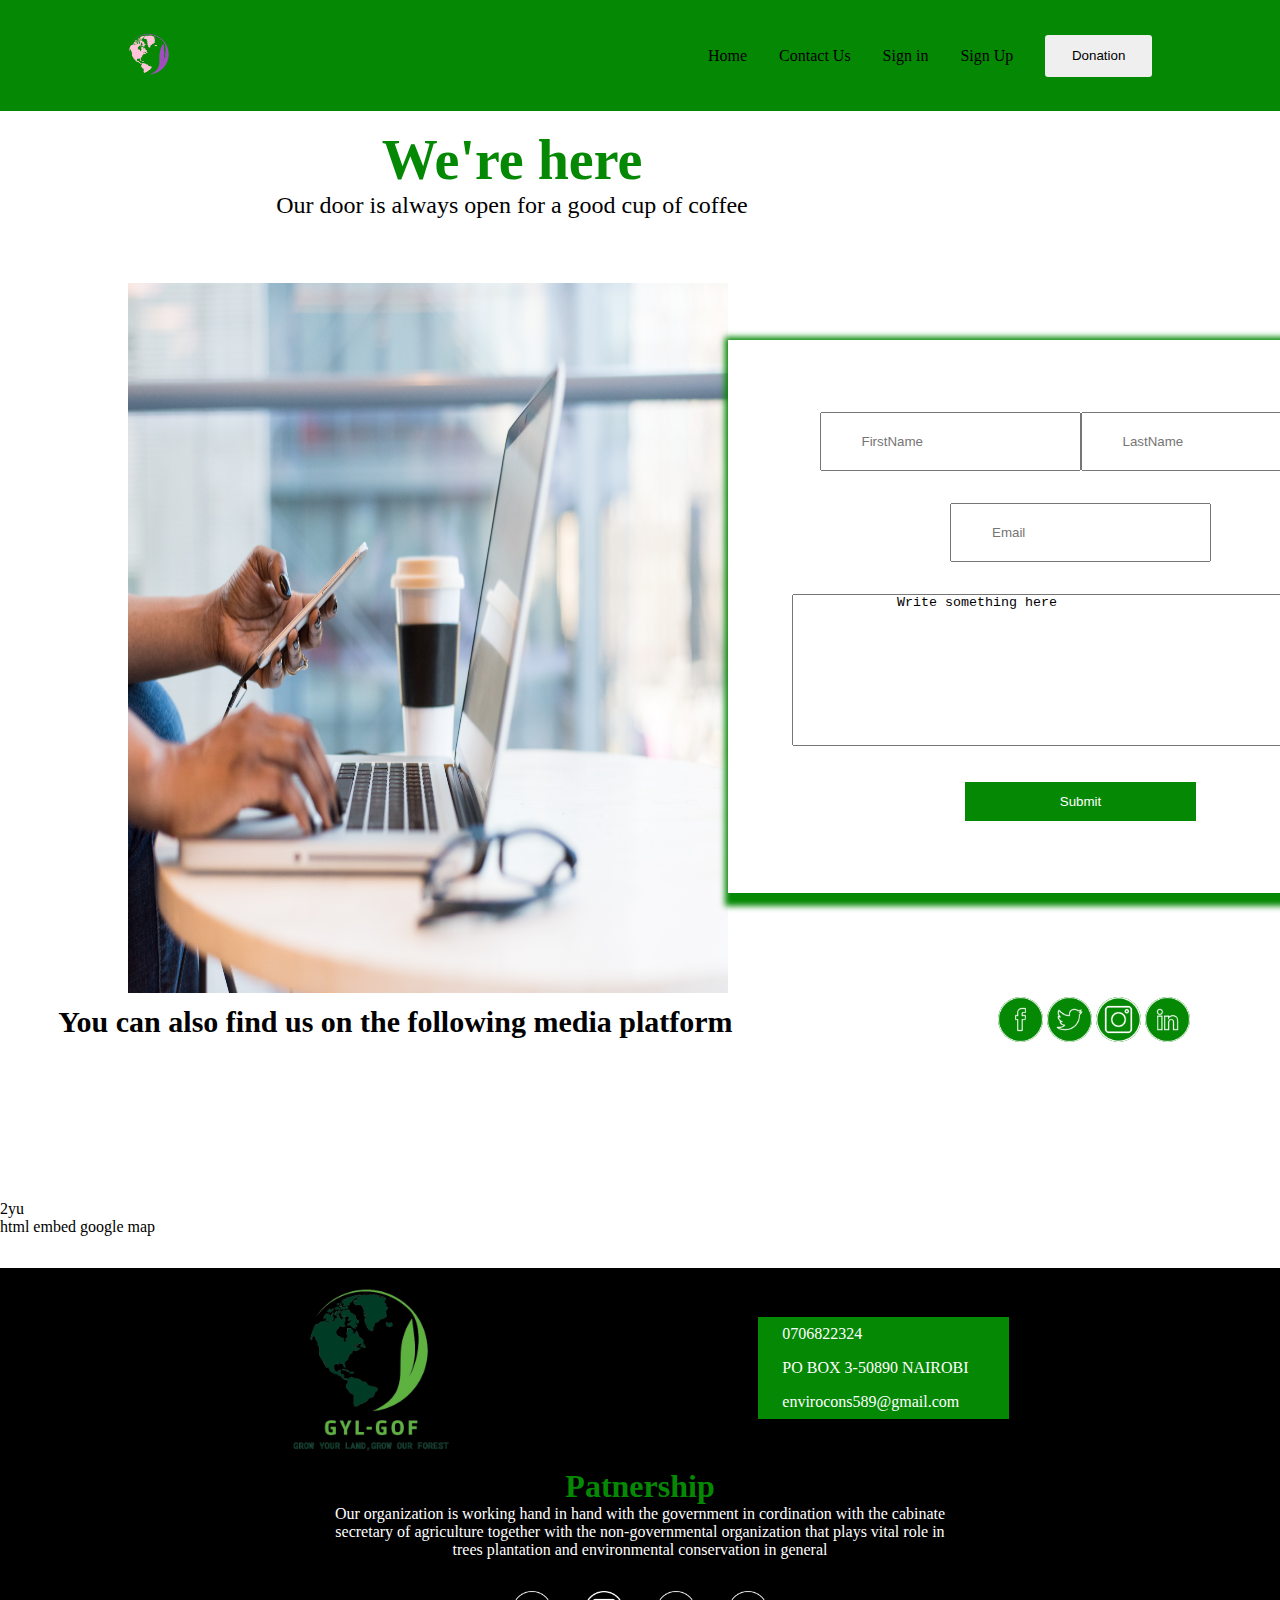
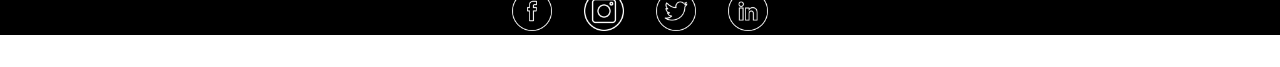
<file: contact-us.html>
<!DOCTYPE html>
<html lang="en">
  <head>
    <link rel="stylesheet" href="https://cdnjs.cloudflare.com/ajax/libs/font-awesome/6.4.0/css/all.min.css" integrity="sha512-iecdLmaskl7CVkqkXNQ/ZH/XLlvWZOJyj7Yy7tcenmpD1ypASozpmT/E0iPtmFIB46ZmdtAc9eNBvH0H/ZpiBw==" crossorigin="anonymous" referrerpolicy="no-referrer" />
    <link rel="stylesheet" href="css/style.css" />
    <meta charset="UTF-8" />
    <meta http-equiv="X-UA-Compatible" content="IE=edge" />
    <meta name="viewport" content="width=device-width, initial-scale=1.0" />
    <title>Contact US</title>
  </head>

  <body>
    <nav class="nav">
      <div class="container">
        <div class="nav__container">
          <div class="nav__left">
            <ul>
              <li class="logo">
                <a href="Logo"
                  ><img
                    src="images/logo2.png"
                    alt="this is a company logo"
                    width="40%"
                /></a>
              </li>
            </ul>
          </div>
          <div class="nav__right">
            <ul>
              <li><a href="index.html">Home</a></li>
              <li><a href="contact-us.html">Contact Us</a></li>
              <li><a href="signin.html">Sign in</a></li>
              <li><a href="sign-up.html">Sign Up</a></li>
              <li>
                <button class="nav__button"><a href="">Donation</a></button>
              </li>
            </ul>
          </div>
        </div>
      </div>
    </nav>

    <section class="contact">
      <div class="flex-item-container">
        <div class="contact__heading">
          <h2>We're here</h2>
          <p>Our door is always open for a good cup of coffee</p>
        </div>
        <div class="contact__container">
          <div class="contact__container__left">
            <img
              src="images/coffee.jpg"
              width="600px"
              height="710px"
              alt="a person taking coffee"/>
          </div>
          <div class="contact__container__right">
            <div class="contact__container__right__row">
              <input placeholder="FirstName" />
              <input placeholder="LastName" />
            </div>
            <div class="contact__container__right-email">
              <input placeholder="Email" />
            </div>
            <div class="contact__container__right-textarea">
              <textarea name="textarea" rows="10" cols="70">
             Write something here
            </textarea>
          </div>
          <button>Submit</button>
        </div>
      </div>
      
    </div>
     <div class="media-platforms">
      <p><strong>You can also find us on the following media platform</strong></p> 
      <i class="fa-thin fa-arrow-right"></i>
      <div class="media-platforms__icons">
          <img src="./images/facebook.png" width="45px" alt="facebook">
          <img src="./images/twitter.png" width="45px" alt="twitter">
          <img src="./images/instagram.png" width="45px" alt="instagram"> 
          <img src="./images/linkedIn.png" width="45px" alt="linkedIn"> 
       </div>
       </div>


       <div class="contact__map"><div class="gmap_canvas"><iframe width="100%" height="100%" id="gmap_canvas" src="https://maps.google.com/maps?q=yaya center&t=&z=15&ie=UTF8&iwloc=&output=embed" frameborder="0" scrolling="no" marginheight="0" marginwidth="0"></iframe><a href="https://2yu.co">2yu</a><br><style>.mapouter{position:relative;text-align:right;height:100%;width:100%;}</style><a href="https://embedgooglemap.2yu.co/">html embed google map</a><style>.gmap_canvas {overflow:hidden;background:none!important;height:100%;width:100%;}</style></div></div>
      </div>

    </section>
    <section class="footer">
      <div class="container">
        <div class="footer__container">
          <img src="images/logo.png" alt="image" width="200">
          <ul>
            <li>
              <i class="fa-solid fa-phone"></i>
             <p> 0706822324</p>
            </li>
            <li>
              <i class="fa-solid fa-location-dot"></i>
             <p> PO BOX 3-50890 NAIROBI</p>
            </li>
           <li>
            <i class="fa-solid fa-envelope"></i>
             <p> envirocons589@gmail.com</p>
            </li>
          </ul>
          </div>
          <div class="footer__container__patnership"> 
               <h4>Patnership</h4>
          <p>Our organization is working hand in hand with the government in cordination with the cabinate secretary of agriculture together with the non-governmental organization that plays vital role in trees plantation and environmental conservation in general</p>
          <ul>
            <li><a href=""></a><img src="images/facebook.png" alt="this is facebook image" width="40"></li>
            <li><a href=""></a><img src="images/instagram.png" alt="this is instagram image" width="40"></li>
            <li><a href=""></a><img src="images/twitter.png" alt="this is twitter image" width="40"></li>
            <li><a href=""></a><img src="images/linkedIn.png" alt="this is link image" width="40"></li>
          </ul>
        </div>
      
        </div>
      </div>
       </section>
      
  </div>
  </body>
</html>
</file>
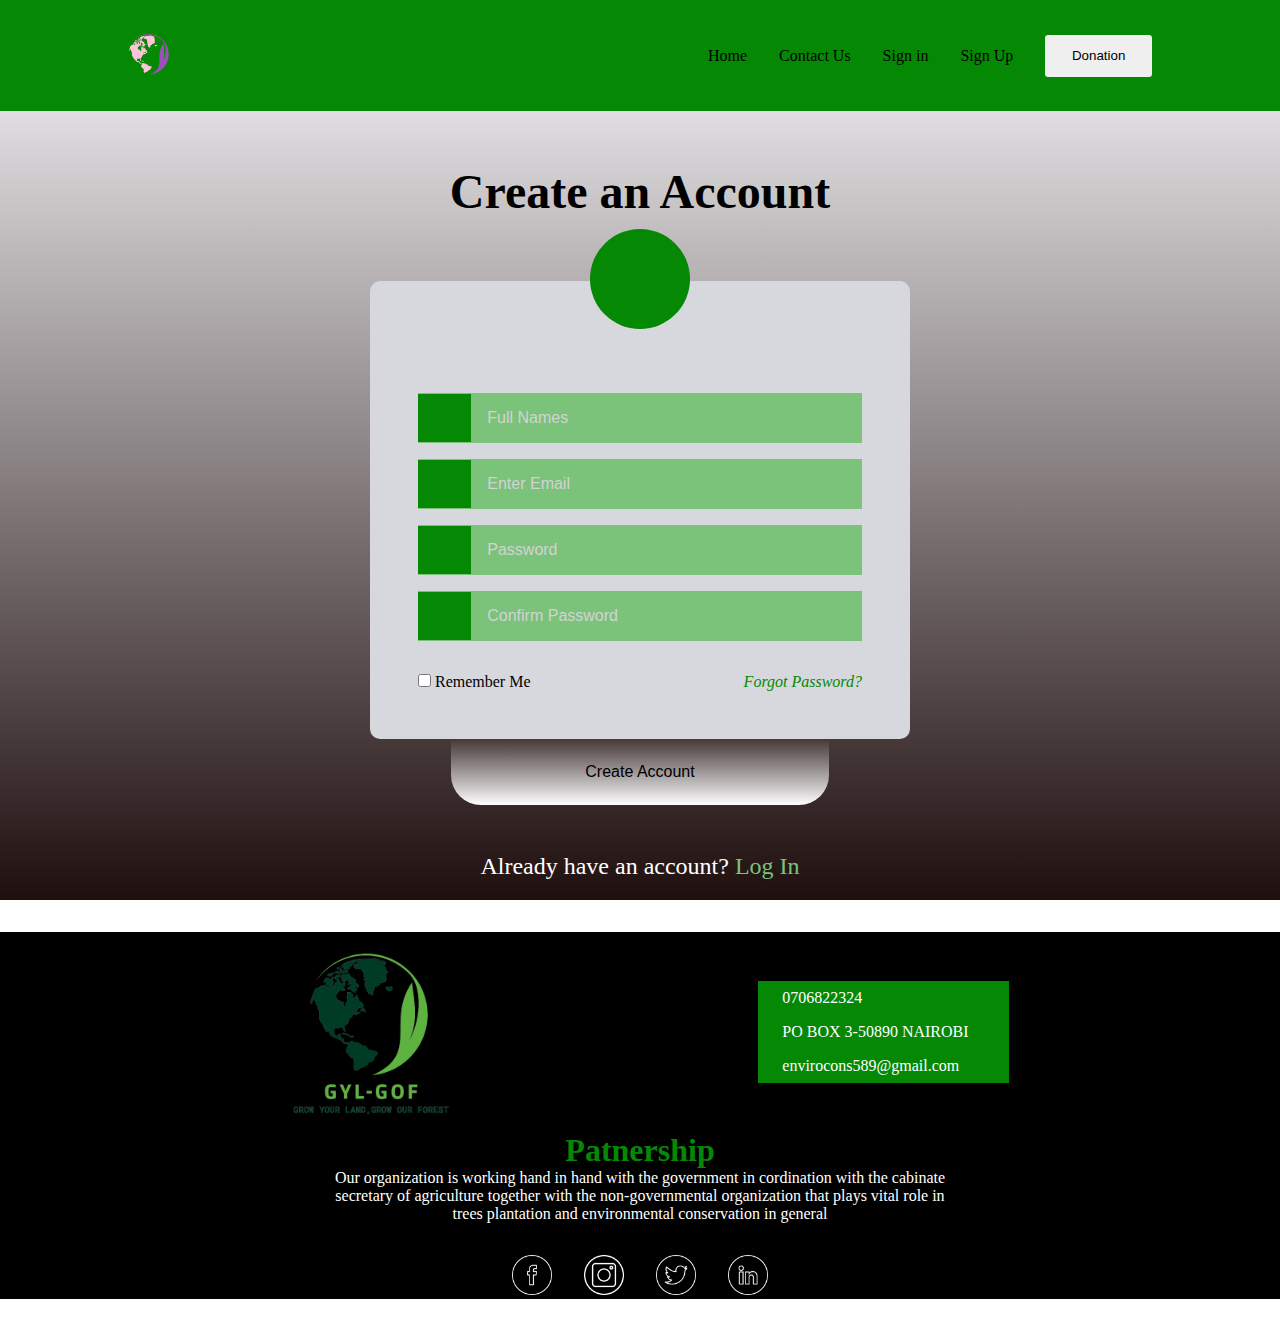
<file: sign-up.html>
<!DOCTYPE html>
<html lang="en">
  <head>
    <link rel="stylesheet" href="https://cdnjs.cloudflare.com/ajax/libs/font-awesome/6.4.0/css/all.min.css" integrity="sha512-iecdLmaskl7CVkqkXNQ/ZH/XLlvWZOJyj7Yy7tcenmpD1ypASozpmT/E0iPtmFIB46ZmdtAc9eNBvH0H/ZpiBw==" crossorigin="anonymous" referrerpolicy="no-referrer" />
    <meta charset="UTF-8" />
    <meta http-equiv="X-UA-Compatible" content="IE=edge" />
    <meta name="viewport" content="width=device-width, initial-scale=1.0" />
    <link rel="stylesheet" href="css/style.css" />
    <link
      rel="stylesheet"
      href="https://cdnjs.cloudflare.com/ajax/libs/font-awesome/6.4.0/css/all.min.css"
      integrity="sha512-iecdLmaskl7CVkqkXNQ/ZH/XLlvWZOJyj7Yy7tcenmpD1ypASozpmT/E0iPtmFIB46ZmdtAc9eNBvH0H/ZpiBw=="
      crossorigin="anonymous"
      referrerpolicy="no-referrer"
    />
    <title>Document</title>
  </head>
  <body>
    <nav class="nav">
      <div class="container">
        <div class="nav__container">
          <div class="nav__left">
            <ul>
              <li class="logo">
                <a href="Logo"
                  ><img
                    src="images/logo2.png"
                    alt="this is a company logo"
                    width="40%"
                /></a>
              </li>
            </ul>
          </div>
          <div class="nav__right">
            <ul>
              <li><a href="index.html">Home</a></li>
              <li><a href="contact-us.html">Contact Us</a></li>
              <li><a href="signin.html">Sign in</a></li>
              <li><a href="sign-up.html">Sign Up</a></li>
              <li>
                <button class="nav__button"><a href="">Donation</a></button>
              </li>
            </ul>
          </div>
        </div>
      </div>
    </nav>
    <section class="signup">
      <h1>Create an Account</h1>
      <div class="signup__section">
        <div class="signup__container">
          <div class="signup__profile__container">
            <div class="signup__profile">
              <i class="fa-regular fa-user fa-3x" style="color: #ffffff"></i>
            </div>
          </div>
          <div class="signup__form">
            <div class="signup__details">
              <div class="signup__icon">
                <i class="fa-solid fa-user" style="color: #ffffff"></i>
              </div>

              <input type="text" placeholder="Full Names" />
            </div>
            <div class="signup__details">
              <div class="signup__icon">
                <i class="fa-solid fa-envelope" style="color: #ffffff"></i>
              </div>

              <input type="email" placeholder="Enter Email" />
            </div>
            <div class="signup__details">
              <div class="signup__icon">
                <i class="fa-solid fa-lock" style="color: #ffffff"></i>
              </div>
              <input type="password" placeholder="Password" />
            </div>
            <div class="signup__details">
              <div class="signup__icon">
                <i class="fa-solid fa-lock" style="color: #ffffff"></i>
              </div>
              <input type="password" placeholder="Confirm Password" />
            </div>
            <div class="signup__remember__forget">
              <div class="signup__remember">
                <input type="checkbox" />
                <label>Remember Me</label>
              </div>
              <div class="signup__forget">
                <a href="#">Forgot Password?</a>
              </div>
            </div>
          </div>
          <div class="signup__button">
            <button type="submit"><a href="">Create Account</a></button>
          </div>
        </div>
        <p class="to__signup">Already have an account? <a href="signin.html">Log In</a></p>
      </div>
      
    </section>
    <section class="footer">
      <div class="container">
        <div class="footer__container">
          <img src="images/logo.png" alt="image" width="200">
          <ul>
            <li>
              <i class="fa-solid fa-phone"></i>
             <p> 0706822324</p>
            </li>
            <li>
              <i class="fa-solid fa-location-dot"></i>
             <p> PO BOX 3-50890 NAIROBI</p>
            </li>
           <li>
            <i class="fa-solid fa-envelope"></i>
             <p> envirocons589@gmail.com</p>
            </li>
          </ul>
          </div>
          <div class="footer__container__patnership"> 
               <h4>Patnership</h4>
          <p>Our organization is working hand in hand with the government in cordination with the cabinate secretary of agriculture together with the non-governmental organization that plays vital role in trees plantation and environmental conservation in general</p>
          <ul>
            <li><a href=""></a><img src="images/facebook.png" alt="this is facebook image" width="40"></li>
            <li><a href=""></a><img src="images/instagram.png" alt="this is instagram image" width="40"></li>
            <li><a href=""></a><img src="images/twitter.png" alt="this is twitter image" width="40"></li>
            <li><a href=""></a><img src="images/linkedIn.png" alt="this is link image" width="40"></li>
          </ul>
        </div>
      
        </div>
      </div>
       </section>
      
  </body>
</html>
</file>
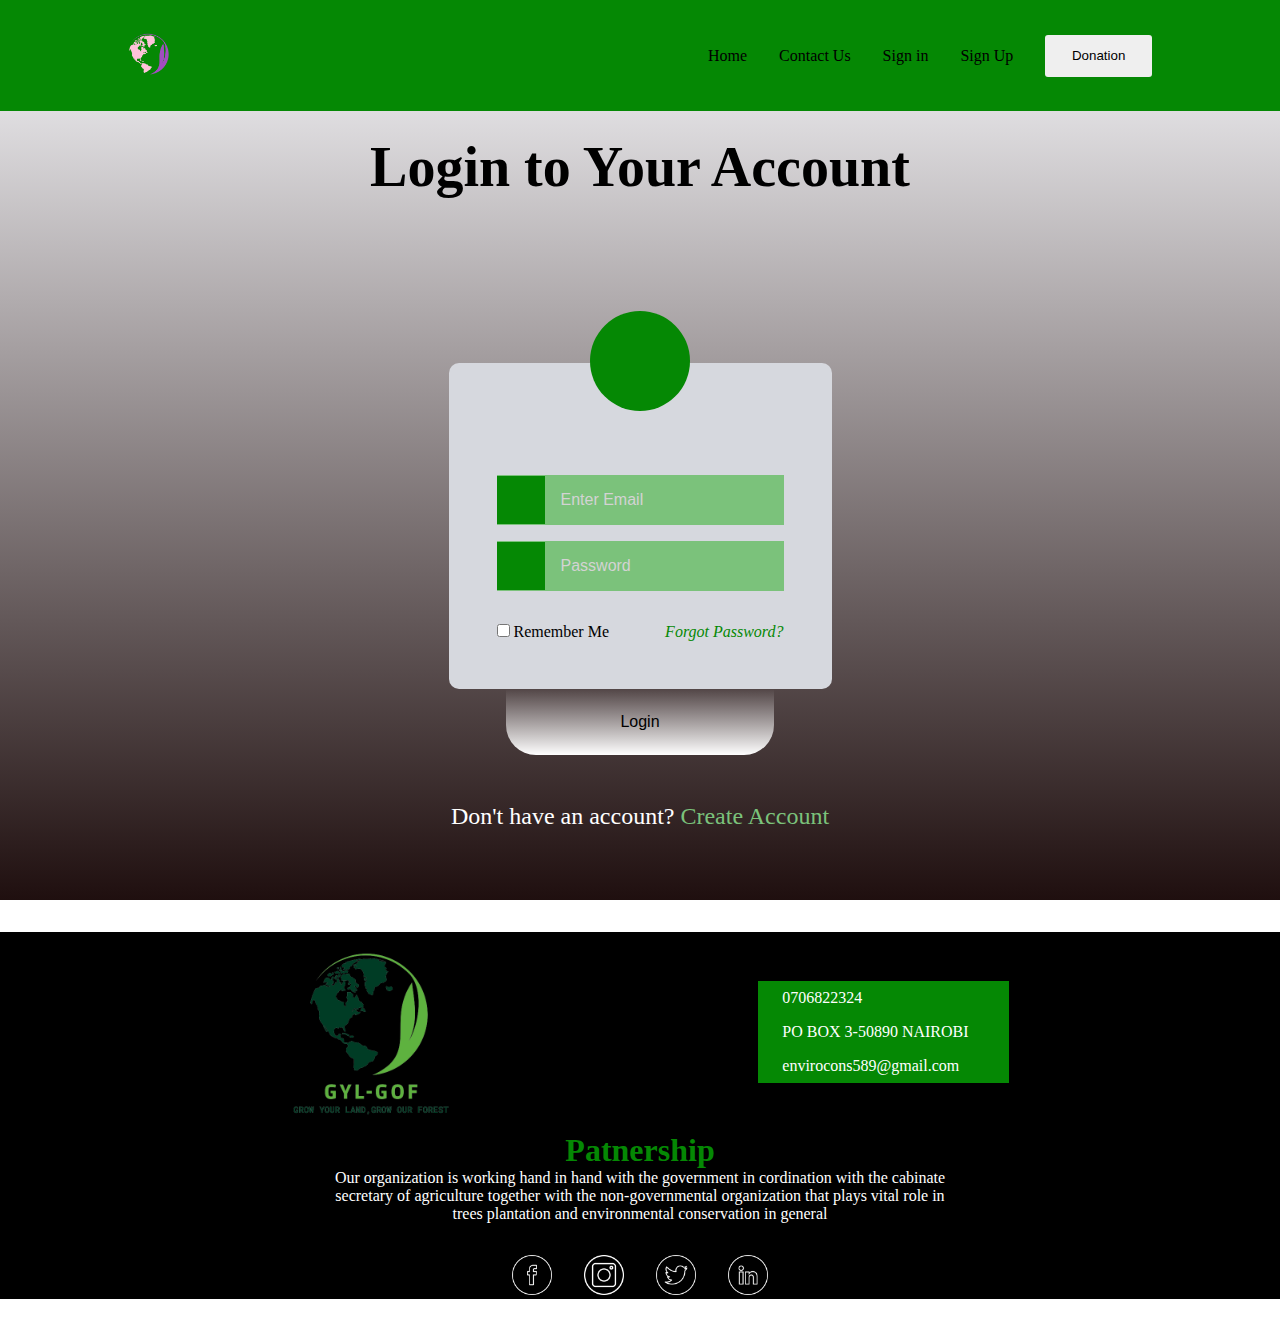
<file: signin.html>
<!DOCTYPE html>
<html lang="en">
  <head>
    <link rel="stylesheet" href="https://cdnjs.cloudflare.com/ajax/libs/font-awesome/6.4.0/css/all.min.css" integrity="sha512-iecdLmaskl7CVkqkXNQ/ZH/XLlvWZOJyj7Yy7tcenmpD1ypASozpmT/E0iPtmFIB46ZmdtAc9eNBvH0H/ZpiBw==" crossorigin="anonymous" referrerpolicy="no-referrer" />
    <meta charset="UTF-8" />
    <meta http-equiv="X-UA-Compatible" content="IE=edge" />
    <meta name="viewport" content="width=device-width, initial-scale=1.0" />
    <link rel="stylesheet" href="css/style.css" />
    <link
      rel="stylesheet"
      href="https://cdnjs.cloudflare.com/ajax/libs/font-awesome/6.4.0/css/all.min.css"
      integrity="sha512-iecdLmaskl7CVkqkXNQ/ZH/XLlvWZOJyj7Yy7tcenmpD1ypASozpmT/E0iPtmFIB46ZmdtAc9eNBvH0H/ZpiBw=="
      crossorigin="anonymous"
      referrerpolicy="no-referrer"
    />
    <title>Document</title>
  </head>
  <body>
    <nav class="nav">
      <div class="container">
        <div class="nav__container">
          <div class="nav__left">
            <ul>
              <li class="logo">
                <a href="Logo"
                  ><img
                    src="images/logo2.png"
                    alt="this is a company logo"
                    width="40%"
                /></a>
              </li>
            </ul>
          </div>
          <div class="nav__right">
            <ul>
              <li><a href="index.html">Home</a></li>
              <li><a href="contact-us.html">Contact Us</a></li>
              <li><a href="signin.html">Sign in</a></li>
              <li><a href="sign-up.html">Sign Up</a></li>
              <li>
                <button class="nav__button"><a href="">Donation</a></button>
              </li>
            </ul>
          </div>
        </div>
      </div>
    </nav>
    <section class="login">
      <h1>Login to Your Account</h1>
      <div class="login__section">
        <div class="login__container">
          <div class="login__profile__container">
            <div class="login__profile">
              <i class="fa-regular fa-user fa-3x" style="color: #ffffff"></i>
            </div>
          </div>
          <div class="login__form">
            <div class="login__details">
              <div class="login__icon">
                <i class="fa-solid fa-envelope" style="color: #ffffff"></i>
              </div>

              <input type="email" placeholder="Enter Email" />
            </div>
            <div class="login__details">
              <div class="login__icon">
                <i class="fa-solid fa-lock" style="color: #ffffff"></i>
              </div>
              <input type="password" placeholder="Password" />
            </div>
            <div class="login__remember__forget">
              <div class="login__remember">
                <input type="checkbox" />
                <label>Remember Me</label>
              </div>
              <div class="login__forget">
                <a href="#">Forgot Password?</a>
              </div>
            </div>
          </div>
          <div class="login__button">
            <button type="submit"><a href="">Login</a></button>
          </div>
        </div>
        <p class="to__signup">Don't have an account? <a href="sign-up.html">Create Account</a></p>
      </div>
      
    </section>
    <section class="footer">
      <div class="container">
        <div class="footer__container">
          <img src="images/logo.png" alt="image" width="200">
          <ul>
            <li>
              <i class="fa-solid fa-phone"></i>
             <p> 0706822324</p>
            </li>
            <li>
              <i class="fa-solid fa-location-dot"></i>
             <p> PO BOX 3-50890 NAIROBI</p>
            </li>
           <li>
            <i class="fa-solid fa-envelope"></i>
             <p> envirocons589@gmail.com</p>
            </li>
          </ul>
          </div>
          <div class="footer__container__patnership"> 
               <h4>Patnership</h4>
          <p>Our organization is working hand in hand with the government in cordination with the cabinate secretary of agriculture together with the non-governmental organization that plays vital role in trees plantation and environmental conservation in general</p>
          <ul>
            <li><a href=""></a><img src="images/facebook.png" alt="this is facebook image" width="40"></li>
            <li><a href=""></a><img src="images/instagram.png" alt="this is instagram image" width="40"></li>
            <li><a href=""></a><img src="images/twitter.png" alt="this is twitter image" width="40"></li>
            <li><a href=""></a><img src="images/linkedIn.png" alt="this is link image" width="40"></li>
          </ul>
        </div>
      
        </div>
      </div>
       </section>
      

  </body>
</html>
</file>
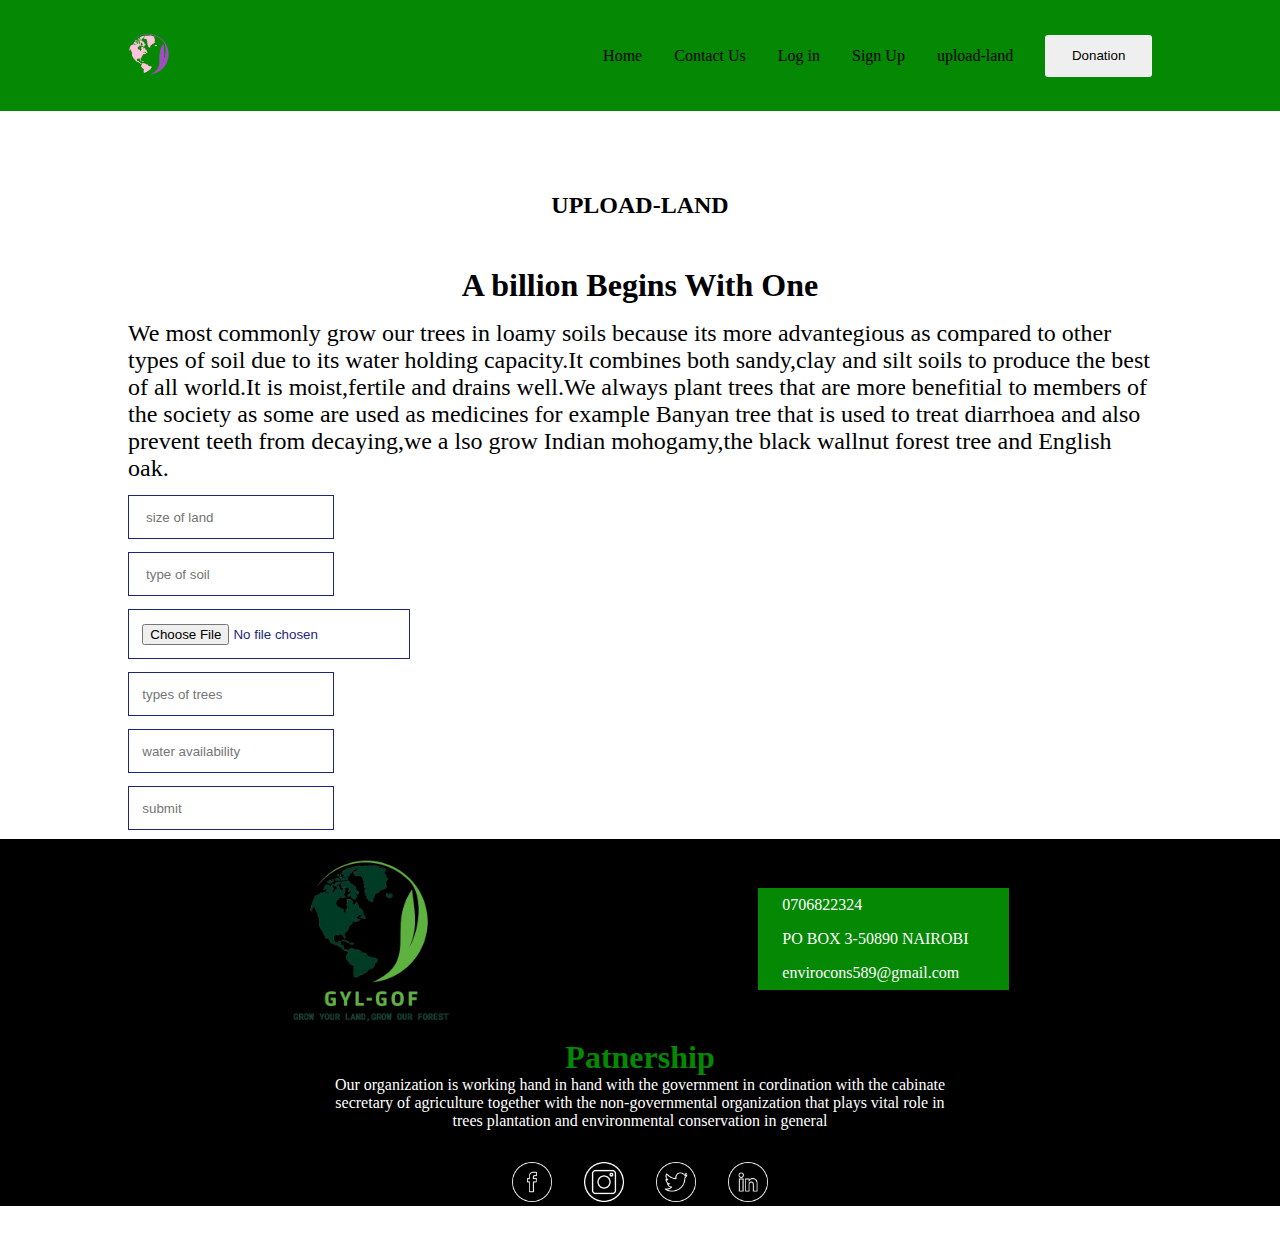
<file: upload-land.html>
<!DOCTYPE html>
<html lang="en">
<head>
    <link rel="stylesheet" href="https://cdnjs.cloudflare.com/ajax/libs/font-awesome/6.4.0/css/all.min.css" integrity="sha512-iecdLmaskl7CVkqkXNQ/ZH/XLlvWZOJyj7Yy7tcenmpD1ypASozpmT/E0iPtmFIB46ZmdtAc9eNBvH0H/ZpiBw==" crossorigin="anonymous" referrerpolicy="no-referrer" />
    <meta charset="UTF-8">
    <meta http-equiv="X-UA-Compatible" content="IE=edge">
    <meta name="viewport" content="width=device-width, initial-scale=1.0">
    <link rel="stylesheet" href="css/style.css" />
    <link rel="preconnect" href="https://fonts.googleapis.com" />
    <link rel="preconnect" href="https://fonts.gstatic.com" crossorigin />
    <link
      href="https://fonts.googleapis.com/css2?family=Noto+Sans:wght@600;700&display=swap"
      rel="stylesheet">
     
  
</head>
<body>
    <nav class="nav">
        <div class="container">
          <div class="nav__container">
            <div class="nav__left">
              <ul>
                <li class="logo">
                  <a href="Logo"
                    ><img
                      src="images/logo2.png"
                      alt="this is a company logo"
                      width="40%"
                  /></a>
                </li>
              </ul>
            </div>
            <div class="nav__right">
              <ul>
                <li><a href="index.html">Home</a></li>
                <li><a href="contact-us.html">Contact Us</a></li>
                <li><a href="signin.html">Log in</a></li>
                <li><a href="sign-up.html">Sign Up</a></li>
                <li><a href="upload-land.html">upload-land</a></li>
                <li>
                  <button class="nav__button"><a href="donation.html">Donation</a></button>
                </li>
              </ul>
            </div>
          </div>
        </div>
      </nav>
  
    <div class="upload-land">
        <h3>UPLOAD-LAND</h3>
              <div class="upload-land__container">
                  <div class="container">
                    <div>
                  <h1>A billion Begins With One</h1>
                  <p>We most commonly grow our trees in loamy soils because its more advantegious as compared to other types of soil due to its water holding capacity.It combines  both sandy,clay and silt soils to produce the best of all world.It is moist,fertile and drains well.We always plant trees that are more benefitial to members of the society as some are used as medicines for example Banyan tree that is used to treat diarrhoea and also prevent teeth from decaying,we a lso grow Indian mohogamy,the black wallnut forest tree and English oak.</p>
                </div>

                <div>
                  <input type="text" placeholder=" size of land">
                  <input type="text" placeholder=" type of soil">
                  <input type="file" placeholder=" upload land">
                  <input type="text" placeholder="types of trees">
                  <input type="text" placeholder="water availability">
                  <input type="text" placeholder="submit">
                </div>
                
              </div>
              </div>
          </div> 
          <section class="footer">
            <div class="container">
              <div class="footer__container">
                <img src="images/logo.png" alt="image" width="200">
                <ul>
                  <li>
                    <i class="fa-solid fa-phone"></i>
                   <p> 0706822324</p>
                  </li>
                  <li>
                    <i class="fa-solid fa-location-dot"></i>
                   <p> PO BOX 3-50890 NAIROBI</p>
                  </li>
                 <li>
                  <i class="fa-solid fa-envelope"></i>
                   <p> envirocons589@gmail.com</p>
                  </li>
                </ul>
                </div>
                <div class="footer__container__patnership"> 
                     <h4>Patnership</h4>
                <p>Our organization is working hand in hand with the government in cordination with the cabinate secretary of agriculture together with the non-governmental organization that plays vital role in trees plantation and environmental conservation in general</p>
                <ul>
                  <li><a href=""></a><img src="images/facebook.png" alt="this is facebook image" width="40"></li>
                  <li><a href=""></a><img src="images/instagram.png" alt="this is instagram image" width="40"></li>
                  <li><a href=""></a><img src="images/twitter.png" alt="this is twitter image" width="40"></li>
                  <li><a href=""></a><img src="images/linkedIn.png" alt="this is link image" width="40"></li>
                </ul>
              </div>
            
              </div>
            </div>
             </section>
</body>
</html>
</file>
<file: css/style.css>
* {
  padding: 0;
  margin: 0;
  box-sizing: border-box;
}

.container {
  margin: 0 auto;
  width: 80%;
}

a {
  color: #000;
  text-decoration: none;
}

.flex-item-container {
  width: 80%;
}

.nav {
  background-color: #058804;
  padding: 2em 0;
  position: fixed;
  width: 100%;
  top: 0;
}
.nav__container {
  display: flex;
  justify-content: space-around;
  align-items: center;
  flex-direction: row;
}
.nav__left {
  width: 10%;
}
.nav__left ul li {
  list-style-type: none;
  color: black;
}
.nav__left ul li a img {
  filter: invert(3);
}
.nav__right {
  width: 90%;
}
.nav__right ul {
  list-style-type: none;
  display: flex;
  justify-content: flex-end;
  align-items: center;
  flex-direction: row;
  gap: 2em;
}
.nav__right ul li {
  list-style-type: none;
  cursor: pointer;
}
.nav__right ul li:hover {
  background-color: #f7c0c6;
  color: #fff;
}
.nav__right button {
  padding: 1em 2em;
  border: none;
  border-radius: 3px;
}

.hero {
  text-align: center;
  gap: 1em;
  gap: 1em;
  gap: 1em;
  background-image: linear-gradient(rgba(0, 0, 0, 0.3), rgb(0, 0, 0)), url("https://raw.githubusercontent.com/kingnov/Environmental-Conservation/development/images/jace.jpg");
  background-repeat: no-repeat;
  height: 80vh;
  width: 100vw;
  display: flex;
  justify-content: center;
  align-items: center;
  flex-direction: column;
}
.hero__content__button--blue {
  padding: 1em;
  border: none;
  border-radius: 5px;
  color: #fff;
  background-color: #1d267d;
}
.hero__content__button--red {
  padding: 1em;
  border: none;
  border-radius: 5px;
  color: #fff;
  background-color: #808080;
  margin: 0 2em;
}
.hero div {
  width: 100%;
  font-family: "Noto Sans", sans-serif;
}
.hero div h1 {
  color: #1d267d;
  font-size: 5rem;
}
.hero div p {
  color: #f7c0c6;
}
.hero h2 {
  color: #fff;
  margin: 2em;
}
.hero button {
  gap: 2em;
}
.hero p {
  color: #000;
}
.hero h3 {
  color: #1d267d;
}
.hero h4 {
  color: #058804;
}

.contact {
  background-color: #fff;
  width: 100%;
}
.contact__heading {
  text-align: center;
  margin-top: 8em;
}
.contact__heading h2 {
  font-size: 3.5rem;
  color: #058804;
}
.contact__heading p {
  font-size: 1.5rem;
}
.contact__container {
  display: flex;
  justify-content: space-around;
  align-items: center;
  flex-direction: row;
}
.contact__container__left {
  margin-top: 4em;
}
.contact__container__left img {
  margin-left: 8em;
}
.contact__container__right {
  display: flex;
  justify-content: space-around;
  align-items: center;
  flex-direction: row;
  box-shadow: 4px 4px 5px 6px #058804;
  padding: 5.5em 2em;
  display: flex;
  justify-content: space-around;
  align-items: center;
  flex-direction: row;
  flex-direction: column;
  box-shadow: 5px 5px 6px 8px #058804;
  padding: 4.5em 4em;
  gap: 2em;
  margin-top: 1em;
}
.contact__container__right__row {
  display: flex;
  justify-content: space-between;
  align-items: center;
  flex-direction: row;
}
.contact__container__right-email input {
  width: 100%;
}
.contact__container__right-textarea {
  width: 100%;
}
.contact__container__right button {
  padding: 0.9em 2em;
  width: 40%;
  margin: 0 auto;
  border: none;
  background-color: #058804;
  color: #fff;
}
.contact__container input {
  padding: 1.5em 3em;
}

.media-platforms {
  display: flex;
  justify-content: space-around;
  align-items: center;
  flex-direction: row;
}
.media-platforms p {
  font-size: 30px;
}
.media-platforms__icons {
  margin: 0 2em;
}
.media-platforms img {
  background-color: #058804;
  border-radius: 2em;
}

.objective {
  margin: 2em 0;
}
.objective h4 {
  text-align: center;
  border-bottom: 1em;
  color: #058804;
  font-size: 2rem;
  margin: 2em;
}
.objective__container {
  display: flex;
  justify-content: space-between;
  align-items: flex-start;
  flex-direction: row;
}
.objective__container__center {
  width: 70%;
  margin: 0 auto;
}
.objective__card {
  width: 30%;
  box-shadow: 0px 0px 3px #808080;
  height: 55vh;
  padding: 1em;
}
.objective__content {
  padding: 1em;
  text-align: center;
  color: #808080;
}
.objective__content__button {
  padding: 5em;
  background-color: white;
}
.objective__content h3 {
  margin-bottom: 3em;
  color: #058804;
  font-size: 5rem;
}

.programme {
  margin: 2em 0;
  text-align: center;
}
.programme h4 {
  font-size: 2rem;
  margin: 2em 0;
  color: #058804;
}
.programme__container {
  display: flex;
  justify-content: space-between;
  align-items: flex-start;
  flex-direction: row;
}
.programme__container__center {
  width: 70%;
  margin: 0 auto;
}
.programme__card {
  width: 30%;
  box-shadow: 0px 0px 3px #808080;
  height: 55vh;
  padding: 1em;
  margin: 1em;
}
.programme__content {
  padding: 1em;
}

.testimonials {
  margin: 2em 0;
  text-align: center;
}
.testimonials__tittle {
  background-image: linear-gradient(rgba(0, 0, 0, 0.6), rgb(0, 0, 1)), url(https://raw.githubusercontent.com/kingnov/Environmental-Conservation/development/images/pedro.jpg);
  background-attachment: fixed;
}
.testimonials h4 {
  text-align: center;
  font-size: 2rem;
  margin: 2em;
  color: #058804;
}
.testimonials__container {
  display: flex;
  justify-content: space-between;
  align-items: flex-start;
  flex-direction: row;
  gap: 1em;
  padding: 1em;
}
.testimonials__container__center {
  width: 70%;
  margin: 0 auto;
}
.testimonials__container__center__content {
  width: 20%;
}
.testimonials__container__center p {
  width: 50%;
}
.testimonials__container__content {
  text-align: center;
}
.testimonials__container__content p {
  color: #fff;
}
.testimonials__container__content img {
  border-radius: 60%;
  width: 200px;
  height: 200px;
}

.footer {
  background-color: #000;
  margin: 2em 0;
}
.footer__container {
  display: flex;
  justify-content: space-around;
  align-items: center;
  flex-direction: row;
}
.footer__container ul {
  list-style-type: none;
  background-color: #058804;
}
.footer__container ul li {
  color: #fff;
  padding: 0.5em;
  margin-right: 2em;
  display: flex;
  justify-content: flex-start;
  align-items: center;
  flex-direction: row;
  gap: 1em;
}
.footer__container__patnership h4 {
  color: #fff;
  font-size: 2rem;
}
.footer__container__patnership p {
  color: #fff;
}
.footer__container__patnership ul {
  display: flex;
  justify-content: center;
  align-items: row;
  flex-direction: row;
  margin-top: 2em;
  gap: 2em;
  list-style-type: none;
  text-align: center;
}
.footer__container__patnership ul li a img {
  filter: brightness(0);
}
.footer__container__patnership h4 {
  text-align: center;
  color: #058804;
}
.footer__container__patnership p {
  text-align: center;
  margin: 0 auto;
  width: 60%;
}

.upload-land h3 {
  text-align: center;
  margin-top: 1.5rem;
  font-size: 1.5rem;
  color: #000;
  margin-top: 8em;
  margin-bottom: 2em;
}
.upload-land__container {
  justify-content: column;
  align-items: center;
  display: flex;
  flex-direction: column;
  width: 100vw;
  height: 60vh;
  background-image: url(https://raw.githubusercontent.com/kingnov/Environmental-Conservation/development/images/zoe.jpg);
}
.upload-land__container h1 {
  text-align: center;
  margin-bottom: 1rem;
  color: #000;
}
.upload-land__container p {
  width: 100%;
  font-size: 1.5em;
  color: #000;
  border-bottom: 1em;
}
.upload-land__container input {
  padding: 1em;
  border-bottom: 1em;
  color: #1d267d;
  display: block;
  margin-top: 1em;
  border: 1px solid #1d267d;
  outline: none;
}

.signup {
  background-image: linear-gradient(to bottom, rgba(245, 246, 252, 0.52), rgba(20, 3, 3, 0.951)), url("https://raw.githubusercontent.com/kingnov/Environmental-Conservation/development/images/thom-holmes-ClY4mpcnRXw-unsplash.jpg");
  background-repeat: no-repeat;
  background-size: cover;
  height: 100vh;
  justify-content: center;
  align-items: center;
  display: flex;
  flex-direction: column;
}
.signup h1 {
  font-size: 3rem;
  margin-bottom: 0.2em;
  margin-top: 4em;
}
.signup__section {
  justify-content: center;
  align-items: center;
  display: flex;
  flex-direction: column;
}
.signup__section .to__signup {
  color: #fff;
  margin: 2em 0;
  font-size: 1.5rem;
}
.signup__section .to__signup a {
  color: #7bc27b;
}
.signup__container {
  width: 100%;
}
.signup__profile {
  background-color: #058804;
  padding: 2em;
  border-radius: 50%;
  width: 100px;
  height: 100px;
  justify-content: center;
  align-items: center;
  display: flex;
  flex-direction: column;
}
.signup__profile__container {
  display: flex;
  justify-content: center;
  align-items: center;
  flex-direction: row;
}
.signup__form {
  margin-top: -3em;
  background-color: #d6d8de;
  border-radius: 10px;
  padding: 7em 3em 3em 3em;
  width: 60vh;
}
.signup__details {
  display: flex;
  justify-content: flex-start;
  align-items: center;
  flex-direction: row;
  background-color: #7bc27b;
  margin-bottom: 1em;
}
.signup__details input {
  padding: 1em;
  border: none;
  background-color: transparent;
  width: 88%;
  color: white;
  font-size: 1rem;
}
.signup__details input:focus {
  outline: none;
}
.signup__details input::-moz-placeholder {
  color: lightgray;
}
.signup__details input::placeholder {
  color: lightgray;
}
.signup__icon {
  background-color: #058804;
  width: 12%;
  padding: 1.5em;
}
.signup__remember__forget {
  display: flex;
  justify-content: space-between;
  align-items: center;
  flex-direction: row;
  margin-top: 2em;
}
.signup__forget {
  font-style: italic;
  display: flex;
  justify-content: flex-end;
  align-items: center;
  flex-direction: row;
}
.signup__forget a {
  color: #058804;
}
.signup__button {
  background-image: linear-gradient(transparent, white);
  width: 70%;
  margin: 0 auto;
  text-align: center;
  border-radius: 0 0 30px 30px;
  cursor: pointer;
}
.signup__button:hover {
  background-image: linear-gradient(transparent, #7bc27b);
}
.signup__button:hover button a {
  color: #fff;
}
.signup__button button {
  padding: 1.5em 3em;
  border: none;
  font-size: 1rem;
  background-color: transparent;
  cursor: pointer;
}

.login {
  background-image: linear-gradient(to bottom, rgba(245, 246, 252, 0.52), rgba(20, 3, 3, 0.951)), url("https://raw.githubusercontent.com/kingnov/Environmental-Conservation/development/images/nadine-marfurt-DMvLtqwQ46Q-unsplash.jpg");
  background-repeat: no-repeat;
  background-size: cover;
  height: 100vh;
  justify-content: center;
  align-items: center;
  display: flex;
  flex-direction: column;
}
.login h1 {
  font-size: 3.5rem;
  margin-bottom: 2em;
  margin-top: 2em;
}
.login__section {
  justify-content: center;
  align-items: center;
  display: flex;
  flex-direction: column;
}
.login__section .to__signup {
  color: #fff;
  margin: 2em 0;
  font-size: 1.5rem;
}
.login__section .to__signup a {
  color: #7bc27b;
}
.login__container {
  width: 100%;
}
.login__profile {
  background-color: #058804;
  padding: 2em;
  border-radius: 50%;
  width: 100px;
  height: 100px;
  justify-content: center;
  align-items: center;
  display: flex;
  flex-direction: column;
}
.login__profile__container {
  display: flex;
  justify-content: center;
  align-items: center;
  flex-direction: row;
}
.login__form {
  margin-top: -3em;
  background-color: #d6d8de;
  border-radius: 10px;
  padding: 7em 3em 3em 3em;
  width: 100%;
}
.login__details {
  display: flex;
  justify-content: flex-start;
  align-items: center;
  flex-direction: row;
  background-color: #7bc27b;
  margin-bottom: 1em;
}
.login__details input {
  padding: 1em;
  border: none;
  background-color: transparent;
  width: 88%;
  color: white;
  font-size: 1rem;
}
.login__details input:focus {
  outline: none;
}
.login__details input::-moz-placeholder {
  color: lightgray;
}
.login__details input::placeholder {
  color: lightgray;
}
.login__icon {
  background-color: #058804;
  width: 12%;
  padding: 1.5em;
}
.login__remember__forget {
  display: flex;
  justify-content: space-between;
  align-items: center;
  flex-direction: row;
  margin-top: 2em;
}
.login__forget {
  font-style: italic;
  display: flex;
  justify-content: flex-end;
  align-items: center;
  flex-direction: row;
}
.login__forget a {
  color: #058804;
}
.login__button {
  background-image: linear-gradient(transparent, white);
  width: 70%;
  margin: 0 auto;
  text-align: center;
  border-radius: 0 0 30px 30px;
  cursor: pointer;
}
.login__button:hover {
  background-image: linear-gradient(transparent, #7bc27b);
}
.login__button:hover button a {
  color: #fff;
}
.login__button button {
  padding: 1.5em 3em;
  border: none;
  font-size: 1rem;
  background-color: transparent;
  cursor: pointer;
}

.donation {
  background-image: url("../../images/donate.jpg");
  background-repeat: no-repeat;
  background-size: cover;
  height: 100vh;
  width: 100vw;
  justify-content: flex-start;
  align-items: center;
  display: flex;
  flex-direction: column;
}
.donation__container__content {
  text-align: center;
  width: 40%;
  margin: 0 auto;
}
.donation__container__content h1 {
  font-size: 5em;
  color: orange;
  margin-top: 1.4em;
}
.donation__container__content p {
  font-size: 0.7em;
  color: #000;
}

.donation__details {
  text-align: left;
  padding-left: 6em;
}
.donation__details h2 {
  color: orange;
  font-size: 2em;
}
.donation__details input {
  justify-content: flex-start;
  align-items: center;
  display: flex;
  flex-direction: column;
  padding: 0.8em;
  gap: 1em;
  margin: 2em 0;
  font-size: 1.1em;
  color: grey;
}

.payment {
  padding-left: 6em;
  text-align: left;
  font-size: 1.3em;
}
.payment ol li {
  color: #fff;
}
.payment h2 {
  font-size: 2em;
  color: orange;
}
.payment P {
  color: #fff;
}
.payment__account {
  padding-left: 6.2em;
}
</file>
